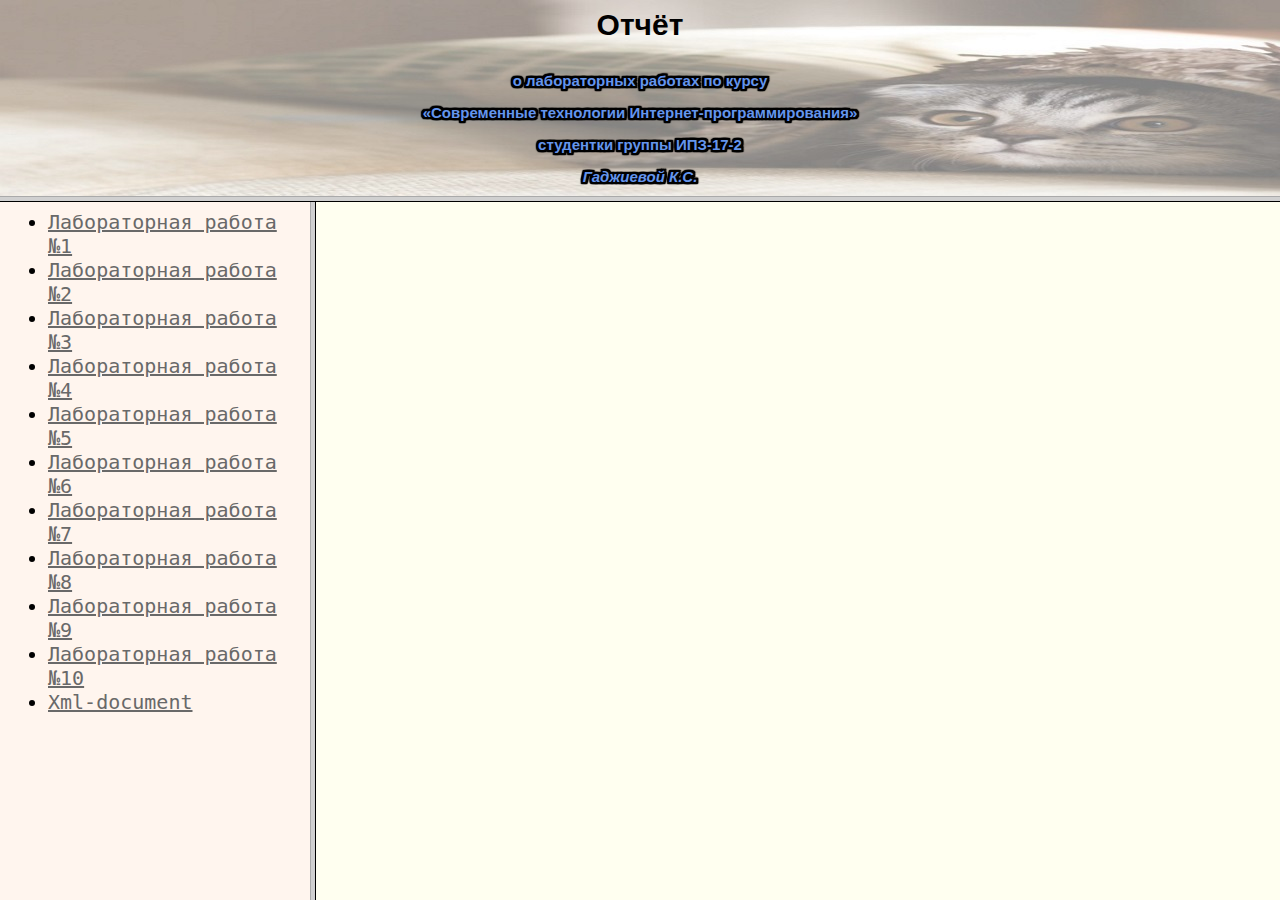
<file: index.html>
<html>
<head><title>Лабораторные работы</title>
    <link rel="stylesheet" type="text/css" href="css.css">
    <meta charset=utf-8>
</head>
    <link rel="stylesheet" type="text/css" href="css.css">

 <frameset rows="22%,78%">
   <frame src="top.html" name="TOP" scrolling="no" noresize>
   <frameset cols="310,*">
     <frame src="menu.html" name="MENU" noresize>
     <frame src="content.html" name="CONTENT" noresize>
   </frameset>
 </frameset>

</html>
</file>
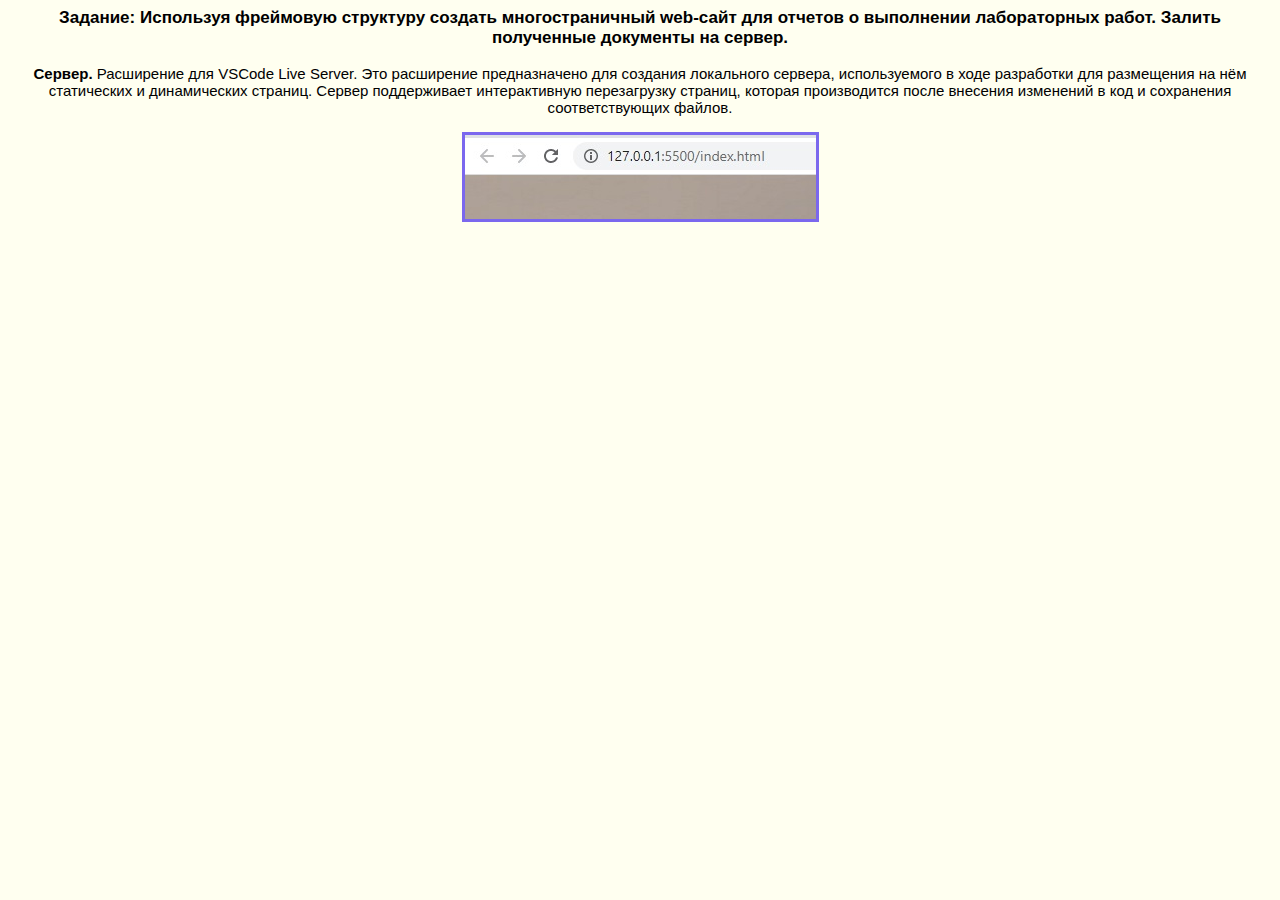
<file: lab_1.html>
<html>
<head>  <link rel="stylesheet" type="text/css" href="css.css">
    <meta charset=utf-8>
   <style>
   p img {
    border: 3px solid #7B68EE; 
   }         
   p:hover img  {
    border: 3px solid #1E90FF; 
   }
  </style>
</head>
<body bgcolor="#FFFFF0">
 <p class=z>Задание: <b>Используя фреймовую структуру создать многостраничный web-сайт
для отчетов о выполнении лабораторных работ. Залить полученные документы
     на сервер.</b></p>
            
    
     <p class=t> <b>Сервер.</b> Расширение для VSCode Live Server. Это расширение предназначено для создания локального сервера, используемого в ходе разработки для размещения на нём статических и динамических страниц. Сервер поддерживает интерактивную перезагрузку страниц, которая производится после внесения изменений в код и сохранения соответствующих файлов.</p>
            
    <p align="center"><img src="image/1.jpg" alt="Локальный сервер"></p>
    
</body>
</html>
</file>
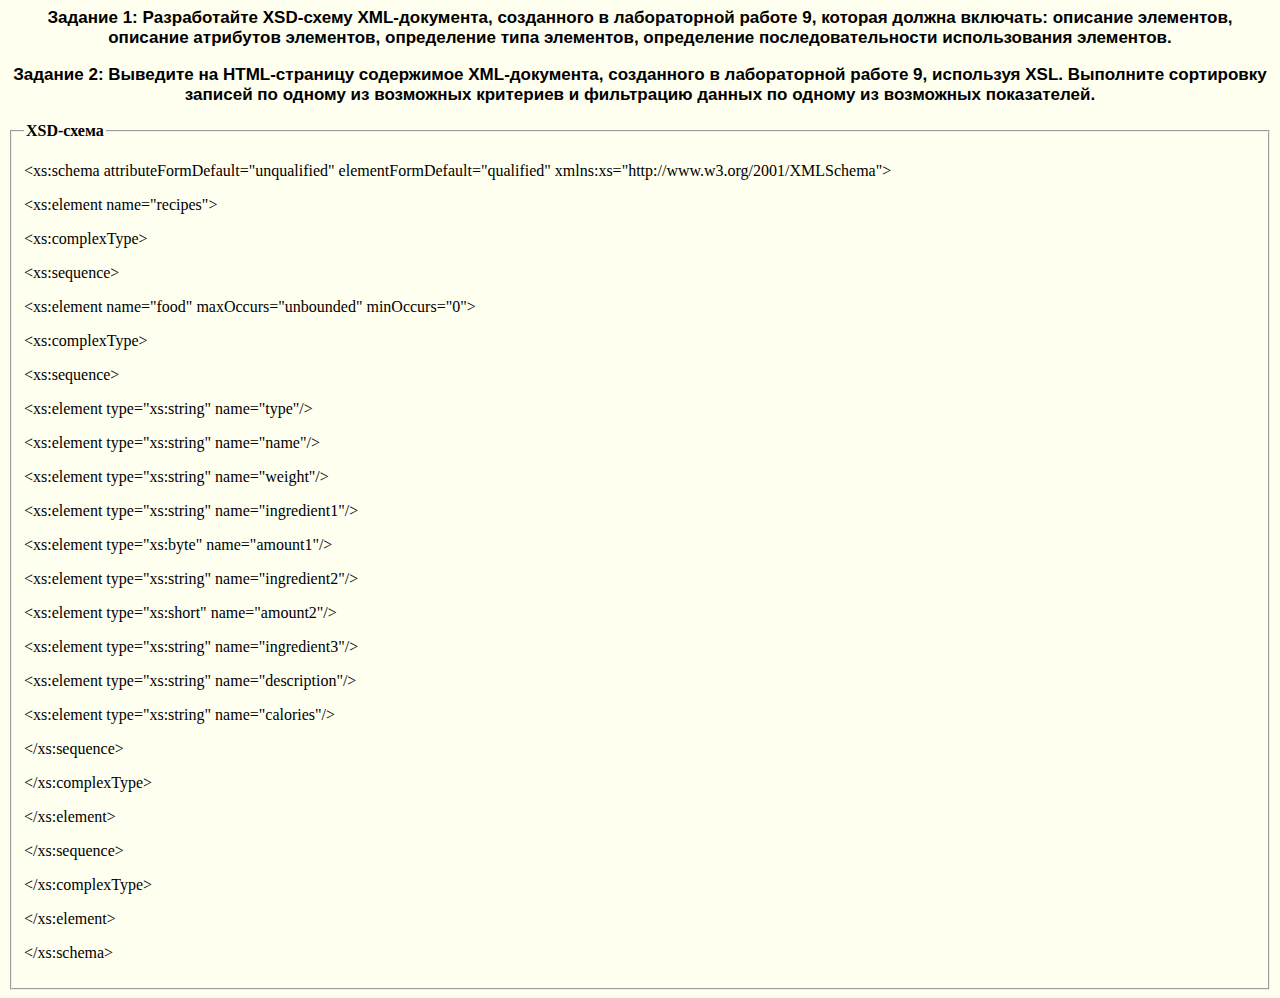
<file: lab_10.html>
<html xsl:version="1.0" xmlns:xsl="http://www.w3.org/1999/XSL/Transform" xmlns="http://www.w3.org/1999/xhtml">
<head>  <link rel="stylesheet" type="text/css" href="css.css">
    <meta charset=utf-8>
   
</head>
<body bgcolor="#FFFFF0">
    <p class=z>Задание 1: <b>Разработайте XSD-схему XML-документа, созданного в лабораторной работе 9, которая должна включать: описание элементов, описание атрибутов элементов, определение типа элементов, определение последовательности использования элементов.</b></p>
    <p class=z>Задание 2: <b>Выведите на HTML-страницу содержимое XML-документа, созданного в лабораторной работе 9, используя XSL. Выполните сортировку записей по одному из возможных критериев и фильтрацию данных по одному из возможных показателей. </b></p>

    <fieldset> <legend><b>XSD-схема</b></legend>
        <p> &ltxs:schema attributeFormDefault="unqualified" elementFormDefault="qualified" xmlns:xs="http://www.w3.org/2001/XMLSchema">
            <p> &ltxs:element name="recipes">
                <p> &ltxs:complexType>
                    <p> &ltxs:sequence>
                        <p> &ltxs:element name="food" maxOccurs="unbounded" minOccurs="0">
                            <p> &ltxs:complexType>
                                <p> &ltxs:sequence>
                                    <p> &ltxs:element type="xs:string" name="type"/>
                                        <p> &ltxs:element type="xs:string" name="name"/>
                                            <p> &ltxs:element type="xs:string" name="weight"/>
                                                <p> &ltxs:element type="xs:string" name="ingredient1"/>
                                                    <p> &ltxs:element type="xs:byte" name="amount1"/>
                                                        <p> &ltxs:element type="xs:string" name="ingredient2"/>
                                                            <p> &ltxs:element type="xs:short" name="amount2"/>
                                                                <p> &ltxs:element type="xs:string" name="ingredient3"/>
                    <p> &ltxs:element type="xs:string" name="description"/>
                        <p> &ltxs:element type="xs:string" name="calories"/>
                            <p> &lt/xs:sequence>
                                <p> &lt/xs:complexType>
                                    <p> &lt/xs:element>
                                        <p> &lt/xs:sequence>
                                            <p> &lt/xs:complexType>
                                                <p> &lt/xs:element>
                                                    <p> &lt/xs:schema>
        </fieldset>    


</body>
</html>
</file>
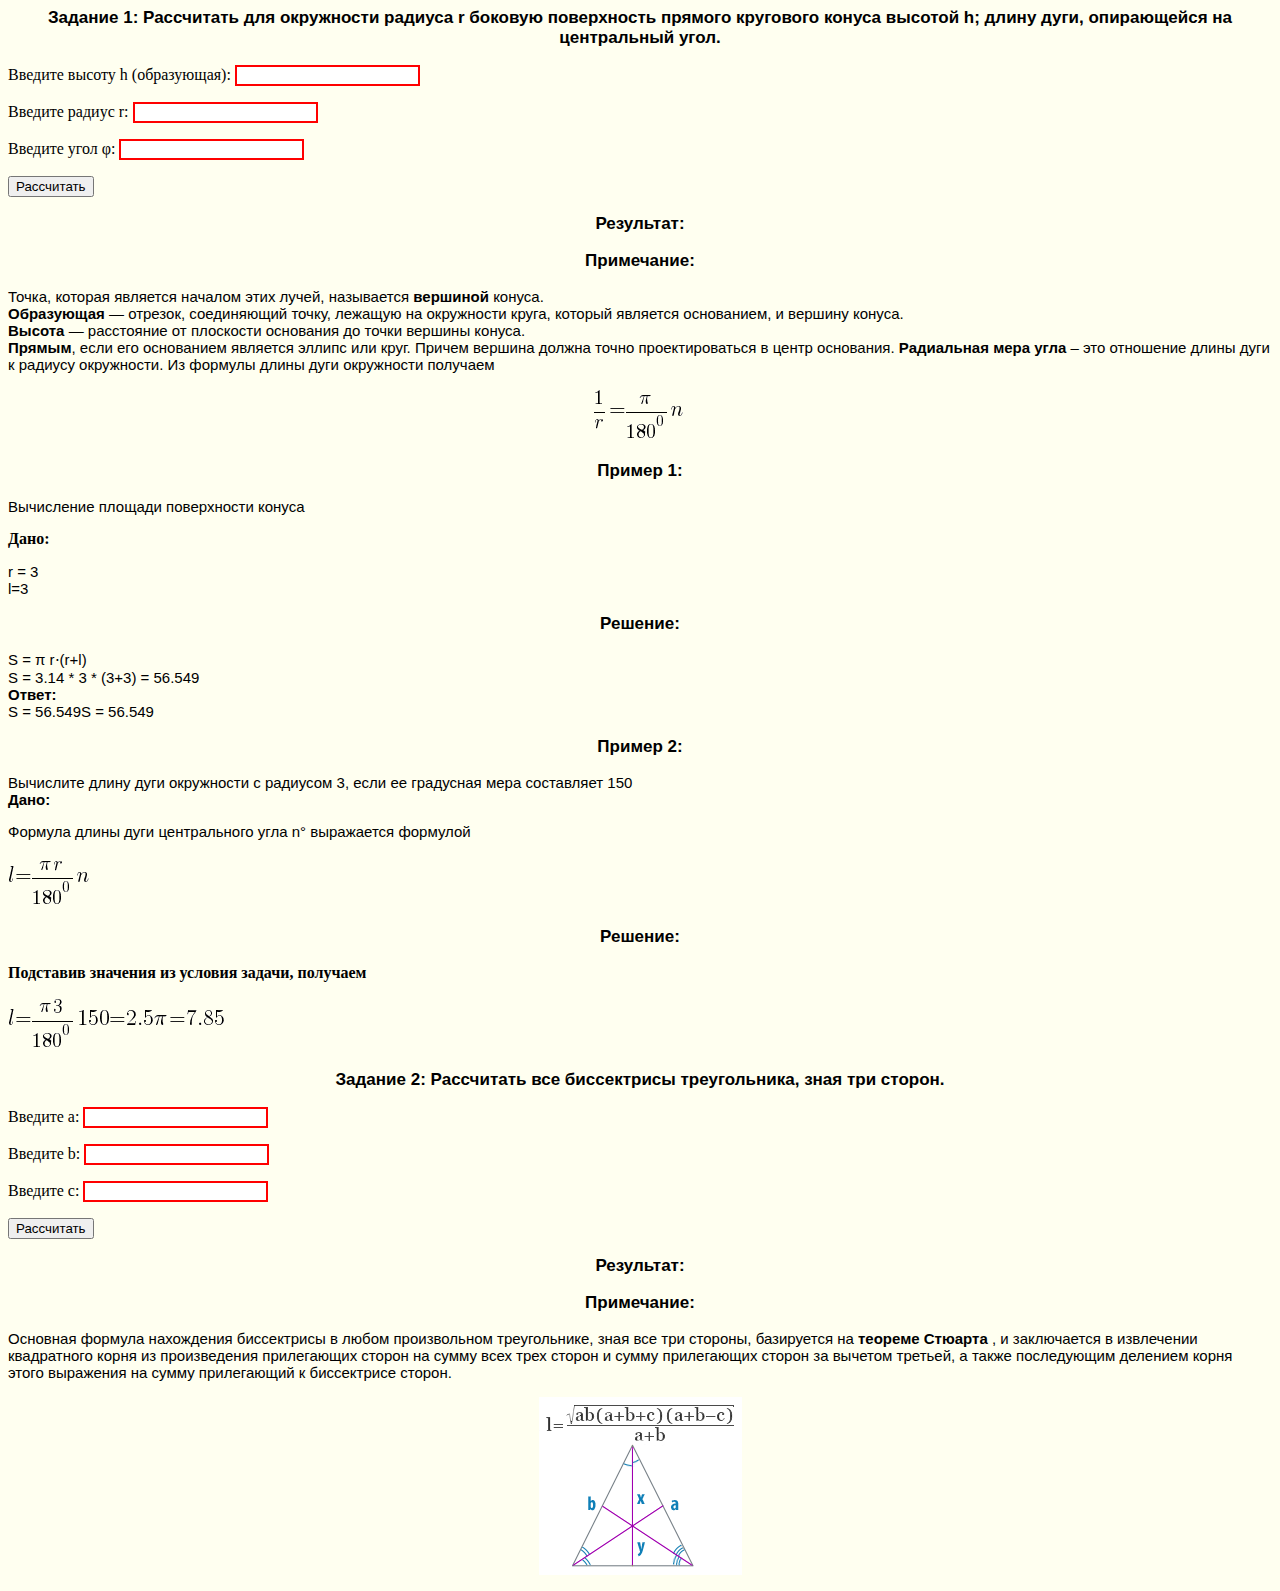
<file: lab_2.html>
<html>
<head> <link rel="stylesheet" type="text/css" href="css.css">
    <meta charset=utf-8>
</head>
<body bgcolor="#FFFFF0"> 
  <p class=z>Задание 1: <b>Рассчитать для окружности радиуса r боковую поверхность прямого кругового конуса высотой h;
длину дуги, опирающейся на центральный угол.</b></p>
    
            Введите высоту h (образующая): <input type="text" id="h" required><p>
            Введите радиус r: <input type="text" id="r" required ><p>
            Введите угол φ: <input type="text" id="f" required><p> 
            <button id="but">Рассчитать</button>   
    
    
     <p class=z>Результат:</p>
    
    <div id="test"> </div>
    <div id="test1"> </div>
    

    <script>
    
        var tt = test;
        var ttt = test1;
        
    function make() {
        
        var h = document.getElementById("h").value;
        var r = document.getElementById("r").value;
        var f = document.getElementById("f").value;
        
        if (h==0|| r==0||f==0) {alert ("Пожалуйста, заполните все поля");}
        
        else {
        
        
        var result1 = (Math.PI)*r*( +r + +h);
            
        var result2 = (((Math.PI * r) / 180 ) * f);
        
        result1 = result1.toFixed(1);
        result2 = result2.toFixed(1);
        
    tt.textContent = "Площаль боковой поверхности S  =  " + result1 + " см^2";
    ttt.textContent = "Длина дуги  =  " + result2 + " см";} };
    document.getElementById("but").addEventListener('click', make);  
        
    </script>
    
 <p class=z>Примечание: </p>
    
    <p class=t1>Точка, которая является началом этих лучей, называется <b>вершиной</b> конуса.
<br>
<b>Образующая</b> — отрезок, соединяющий точку, лежащую на окружности круга, который является основанием, и вершину конуса.
<br>
<b>Высота</b> — расстояние от плоскости основания до точки вершины конуса.
<br>
<b>Прямым</b>, если его основанием является эллипс или круг. Причем вершина должна точно проектироваться в центр основания.
 <b>Радиальная мера угла</b> – это отношение длины дуги к радиусу окружности. Из формулы длины дуги окружности получаем <br>
</p>
 <p align="center"><img src="image/2.png" alt="Формула"></p>
    
    
 <p class=z>Пример 1: </p>   
 <p class=t1>Вычисление площади поверхности конуса</p>
 <b>Дано:</b><br>
<p class=t1>r = 3<br>
    l=3</p>
 <p class=z>Решение:</p>
<p class=t1>S = π r⋅(r+l)<br>
S = 3.14 * 3 * (3+3) = 56.549<br>
    <b>Ответ:</b><br>
S = 56.549S = 56.549  </p> 
    
    <p class=z>Пример 2: </p>   
 <p class=t1>Вычислите длину дуги окружности с радиусом 3, если ее градусная мера составляет 150<br>
 <b>Дано:</b><br></p>
<p class=t1>Формула длины дуги центрального угла n° выражается формулой<br></p> <p align="left"><img src="image/22.png" alt="Формула"></p>
 <p class=z>Решение:</p>
    <p><b>Подставив значения из условия задачи, получаем </b><br></p>  <p align="left"><img src="image/23.png" alt="Формула"></p>    
    
    
    
    <p class=z>Задание 2: <b>Рассчитать все биссектрисы треугольника, зная три сторон.</b></p>
    
    
            Введите  a: <input type="text" id="a" required><p>
            Введите  b: <input type="text" id="b" required ><p>
            Введите  c: <input type="text" id="c" required><p> 
            <button id="but1">Рассчитать</button>   
    
    
     <p class=z>Результат:</p>
    
    <div id="test3"> </div>
    <div id="test4"> </div>
    <div id="test5"> </div>

    <script>
    
        var m = test3;
        var l = test4;
        var k = test5;
        
    function make1() {
        
        var a = document.getElementById("a").value;
        var b = document.getElementById("b").value;
        var c = document.getElementById("c").value;
        
        if (a==0|| b==0||c==0) {alert ("Пожалуйста, заполните все поля");}
        
        else {
        
        
        var result3 = Math.sqrt( a * b * (+a + +b + +c) * (+a + +b - +c)) / (+a + +b);    
               
        var result4 = Math.sqrt( a * c * (+a + +b + +c) * (+a + +c - +b)) / (+a + +c);    
            
        var result5 = Math.sqrt( b * c * (+a + +b + +c) * (+b+ +c - +a)) / (+b + +c);    
            
        
        result3 = result3.toFixed(1);
        result4 = result4.toFixed(1);
        result5 = result5.toFixed(1);
        
    m.textContent = "Первая биссектриса: " + result3 + " см";
    l.textContent = "Вторая биссектриса: " + result4 + " см";
    k.textContent = "Третья биссектриса: " + result5 + " см"  ;} };
    document.getElementById("but1").addEventListener('click', make1);  
        
    </script>
    
    <p class=z>Примечание: </p>
    
    <p class=t1>Основная формула нахождения биссектрисы в любом произвольном треугольнике, зная все три стороны, базируется на <b>теореме Стюарта</b> , и заключается в извлечении квадратного корня из произведения прилегающих сторон на сумму всех трех сторон и сумму прилегающих сторон за вычетом третьей, а также последующим делением корня этого выражения на сумму прилегающий к биссектрисе сторон.
<br>

 <p align="center"><img src="image/24.png" alt="Формула"></p>
    
</body>
</html>
</file>
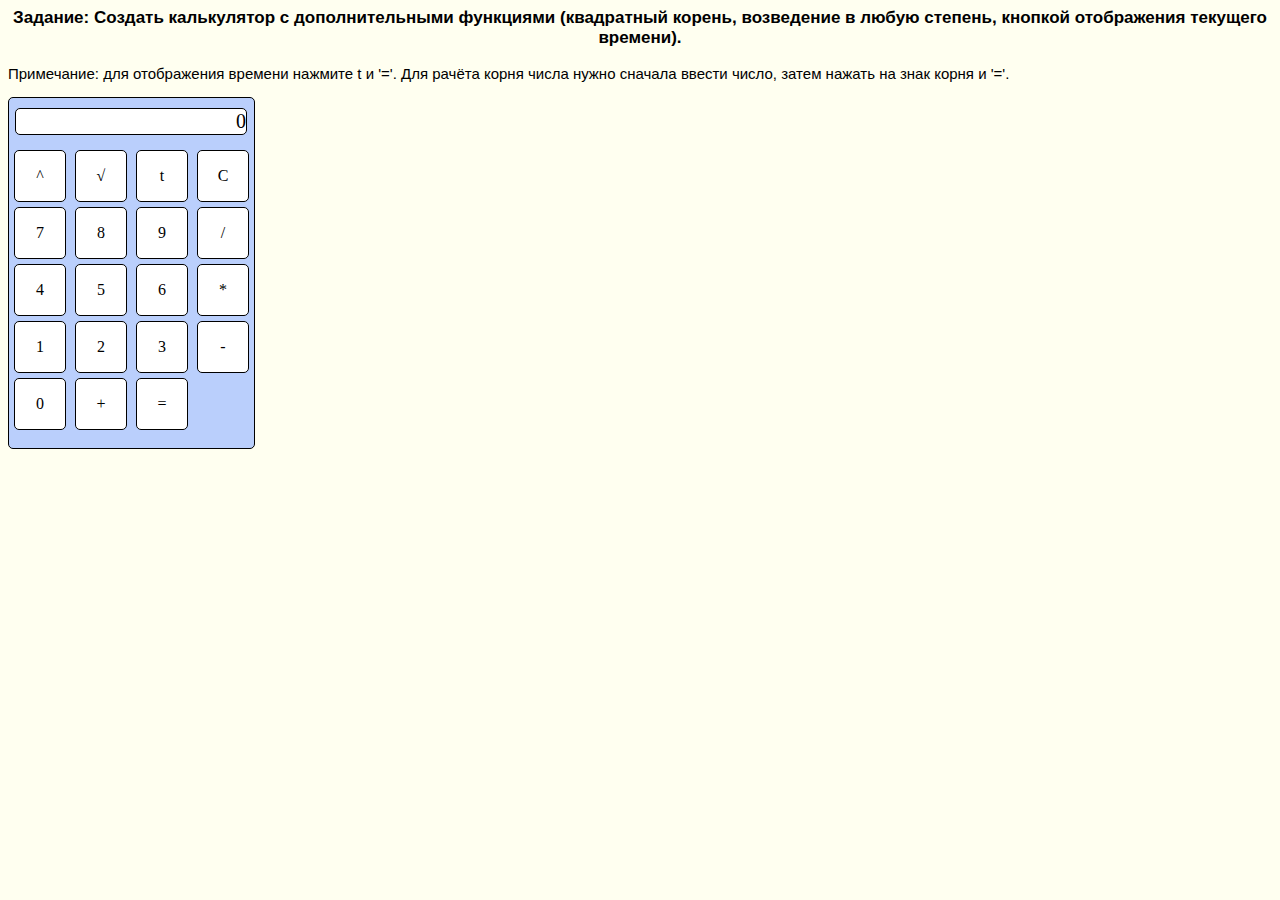
<file: lab_3.html>
<html>
<head> <link rel="stylesheet" type="text/css" href="css.css">
    <meta charset=utf-8>
</head>
<body bgcolor="#FFFFF0"> 
    
    
  <p class=z>Задание: <b>Создать калькулятор с дополнительными функциями (квадратный корень, возведение в любую степень, кнопкой отображения текущего времени).</b></p> 
    <p class=t1>Примечание: для отображения времени нажмите t и '='. Для рачёта корня числа нужно сначала ввести число, затем нажать на знак корня и '='.</p>
    
    
 <div id="calc_body">
    <div id="window_calc">0</div>

    <div onClick="semn('**')" class="buttons_calc">^</div>
    <div onClick="semn('v')" class="buttons_calc">√</div>
    <div onClick="semn('t')" class="buttons_calc">t</div>
       <div onClick="clear1()" class="buttons_calc">C</div>
    <div onClick="clic(7)" class="buttons_calc">7</div>
    <div onClick="clic(8)" class="buttons_calc">8</div>
    <div onClick="clic(9)" class="buttons_calc">9</div>
    <div onClick="semn('/')" class="buttons_calc">/</div>
    <div onClick="clic(4)" class="buttons_calc">4</div>
    <div onClick="clic(5)" class="buttons_calc">5</div>
    <div onClick="clic(6)" class="buttons_calc">6</div>
    <div onClick="semn('*')" class="buttons_calc">*</div>
    <div onClick="clic(1)" class="buttons_calc">1</div>
    <div onClick="clic(2)" class="buttons_calc">2</div>
    <div onClick="clic(3)" class="buttons_calc">3</div>
    <div onClick="semn('-')" class="buttons_calc">-</div>
    <div onClick="clic(0)" class="buttons_calc">0</div>
    <div onClick="semn('+')" class="buttons_calc">+</div>
    <div onClick="ravno()" class="buttons_calc">=</div>
    
</div>
    
 <script>

var b = 0; 
var k = '';
var znak = false; 

    
function clear1() { // функция обнуления значений калькулятора
	document.getElementById("window_calc").innerHTML = 0;
	b = 0; 
	k = '';
	znak = false;
}

function semn(semn) {// функция обработки операции
	k = semn;
	znak = false;
	b = parseInt(window_calc.innerHTML);
}

function ravno() {// функция вывода результата

if(k!=''){		
	switch(k){
		case 't': alert(new Date);
        case '/': b = b / parseInt(window_calc.innerHTML);break;
		case '*': b = b * parseInt(window_calc.innerHTML);break;
		case '-': b = b - parseInt(window_calc.innerHTML);break;
		case '+': b = b + parseInt(window_calc.innerHTML);break;
        case '**': b = b ** parseInt(window_calc.innerHTML);break;
        case 'v': b = Math.sqrt(b);break;
        
	}
	window_calc.innerHTML = b;
	k = ''; 
}
}

function clic(number) {// функция запоминания веденых значений
	
	var window_calc = document.getElementById("window_calc");

if(window_calc.innerHTML.length < 22){

if(window_calc.innerHTML != 0 && znak == true )
	window_calc.innerHTML += number;
else	
	window_calc.innerHTML = number;

znak = true; 
}
 
}

</script>   
    
</body>
</html>
</file>
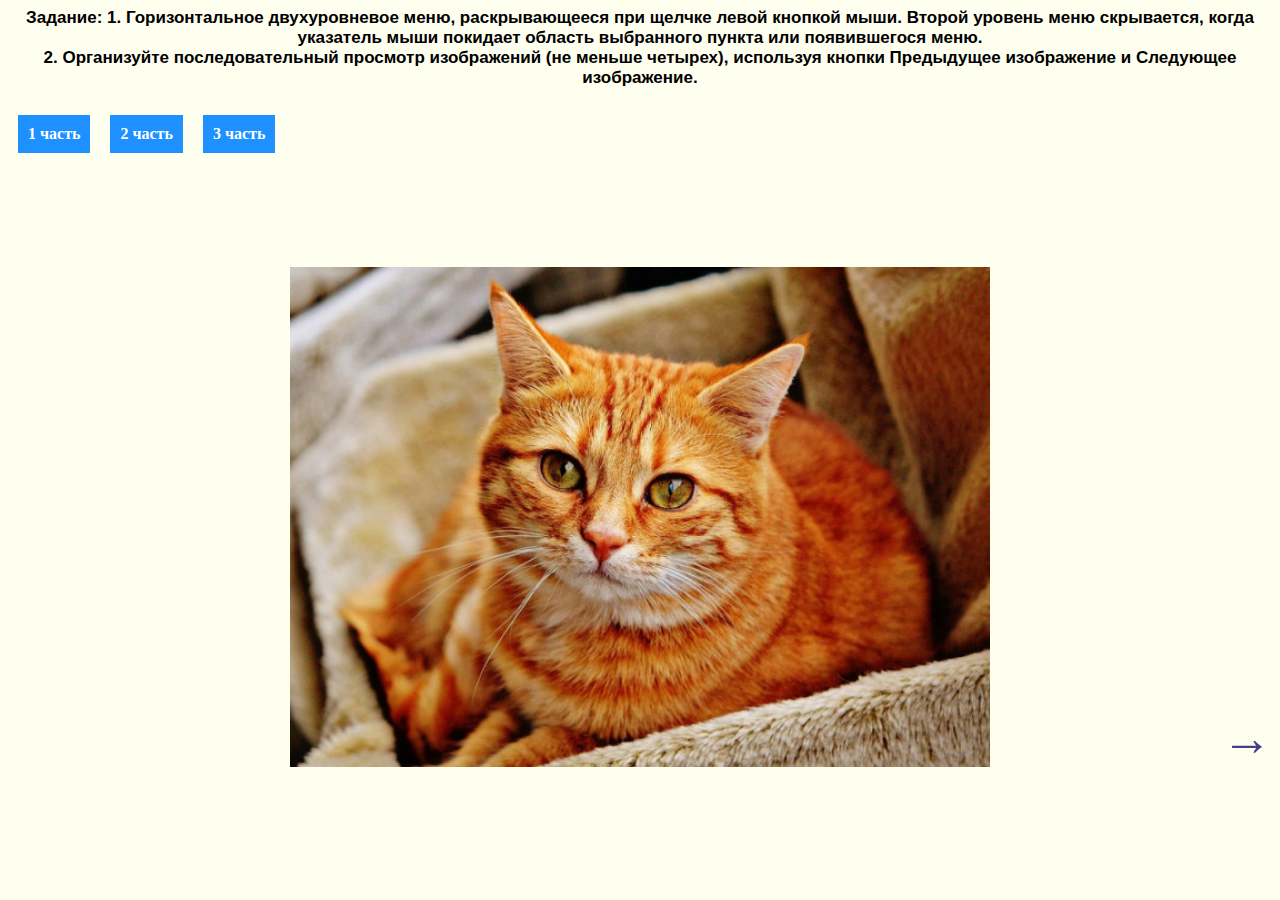
<file: lab_4.html>
<html>
<head> <link rel="stylesheet" type="text/css" href="css.css">
    <meta charset=utf-8>
  
</head>
<body bgcolor="#FFFFF0">
  <p class=z>Задание: <b>1. Горизонтальное двухуровневое меню, раскрывающееся при щелчке левой кнопкой мыши. Второй уровень меню скрывается, когда указатель мыши покидает область выбранного пункта или появившегося меню. <br>2. Организуйте последовательный просмотр изображений (не меньше четырех), используя кнопки Предыдущее изображение и Следующее изображение.</b></p>

    
    <div class="tabs">
  <div class="content"> <br>
    <li class="elements"><a href="lab_1.html" class=t><b>Лабораторная работа №1</b></a></li>
    <li class="elements"><a href="lab_2.html" class=t><b>Лабораторная работа №2</b></a></li>
    <li class="elements"><a href="lab_3.html" class=t><b>Лабораторная работа №3</b></a></li> 
    <br>
  </div>
        <div class="elements1">1 часть</div>
        
</div>
<div class="tabs" >
 <div class="content" > <br>
    <li class="elements"><a href="lab_4.html" class=t><b>Лабораторная работа №4</b></a></li>
    <li class="elements"><a href="lab_5.html" class=t><b>Лабораторная работа №5</b></a></li>
    <li class="elements"><a href="lab_6.html" class=t><b>Лабораторная работа №6</b></a></li>
  </div>
  <div class="elements1"> 2 часть </div>
    
 
</div>

<div class="tabs">
 <div class="content"> <br>
    <li class="elements"><a href="lab_7.html" class=t><b>Лабораторная работа №7</b></a></li>
    <li class="elements"><a href="lab_8.html" class=t><b>Лабораторная работа №8</b></a></li>
    <li class="elements"><a href="lab_9.html" class=t><b>Лабораторная работа №9</b></a></li>
     <li class="elements"><a href="lab_10.html" class=t><b>Лабораторная работа №10</b></a></li>
  </div>
  <div class="elements1"> 3 часть </div>
 
</div>
    
  <br><br><br><br><br><br><br><br><br>
			
<div class="wrapper">
    <div class="wrap-slider">
        <div class="slider">
            <div class="slider-content">
                <img class="slide" src="image/k1.jpg" alt=""/>
                <img class="slide" src="image/k2.jpg" alt=""/>
                <img class="slide" src="image/k3.jpg" alt=""/>
                <img class="slide" src="image/k4.jpg" alt=""/>
            </div>
        </div>
        <div class="slider-nav">
            <div id="slide-left" class="slider-arrow slider-left">&#8592;</div>
            <div id="slide-right" class="slider-arrow slider-right">&#8594;</div>
        </div>
    </div>
</div>
    
    
    <script>var slide_left = document.getElementById('slide-left'),
    slide_right = document.getElementById('slide-right'),
    total_img = document.getElementsByTagName('img'),
    idx = 0;

slide_right.addEventListener('click', moveLeft);
function moveLeft(){
    slide_left.style.display = 'block';
    total_img[idx].style.display = 'none';
    total_img[++idx].style.display = 'block';
    if (idx === total_img.length - 1) {
      slide_right.style.display = 'none';
    }
}

slide_left.addEventListener('click', moveRight);
function moveRight(){
    slide_right.style.display = 'block';
    total_img[idx].style.display = 'none';
    total_img[--idx].style.display = 'block';
    if (idx === 0) {
      slide_left.style.display = 'none';
    }
} </script>
    
    
</body>
</html>
</file>
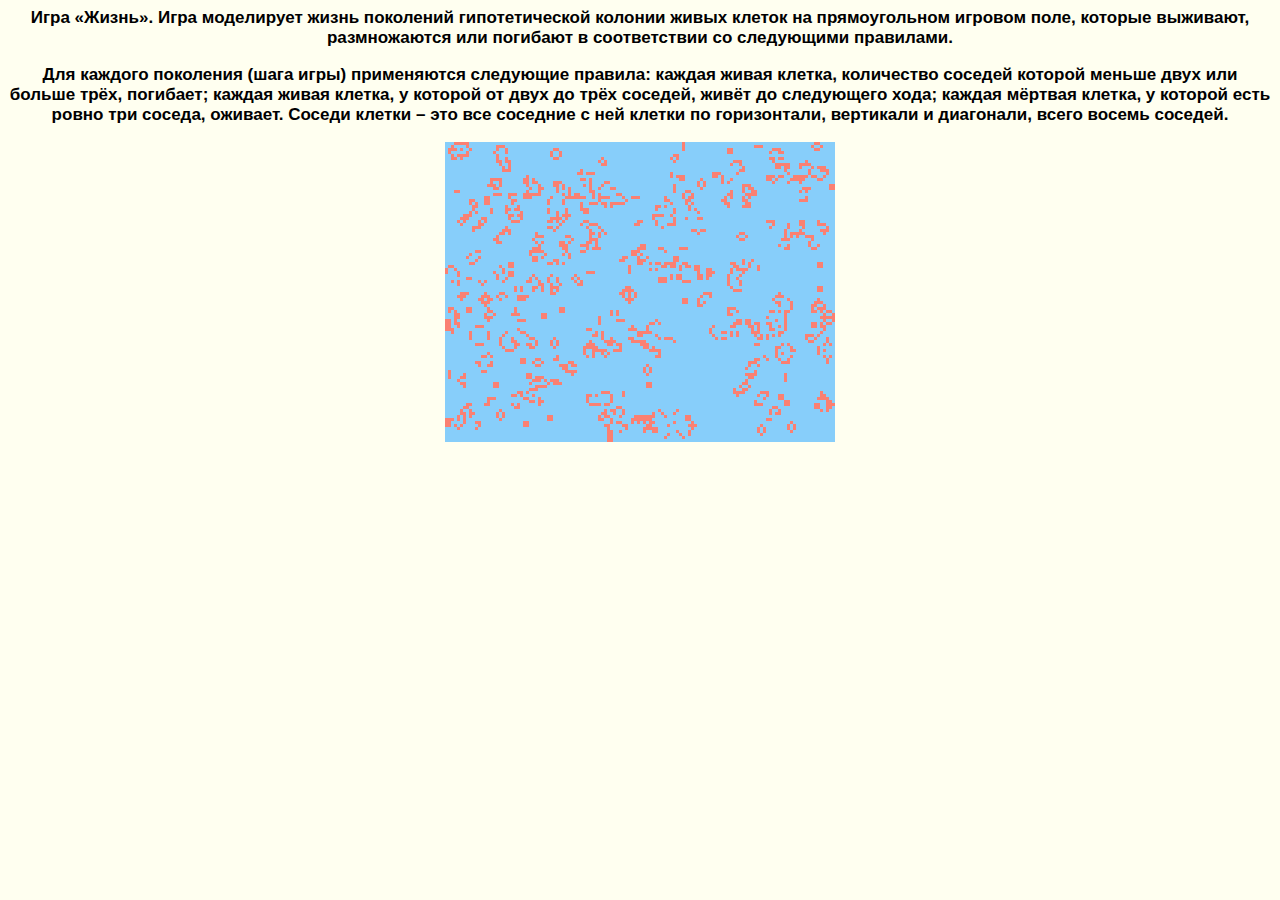
<file: lab_5.html>
<html lang="en"> 
<head> <link rel="stylesheet" type="text/css" href="css.css">
    <meta charset="utf-8">
    <meta name="viewport" content="width=device-width, initial-scale=1.0">
    <meta http-equiv="X-UA-Compatible" content="ie=edge">
    <title>Life game</title>
</head>
    
<body bgcolor="#FFFFF0">
     <p class=z>Игра «Жизнь». <b>Игра моделирует жизнь поколений гипотетической колонии живых клеток на прямоугольном игровом поле, которые выживают, размножаются или погибают в соответствии со следующими правилами. 
    <p class=z> <b> Для каждого поколения (шага игры) применяются следующие правила: каждая живая клетка, количество соседей которой меньше двух или больше трёх, погибает; каждая живая клетка, у которой от двух до трёх соседей, живёт до следующего хода; каждая мёртвая клетка, у которой есть ровно три соседа, оживает. Соседи клетки – это все соседние с ней клетки по горизонтали, вертикали и диагонали, всего восемь соседей.
    
   <center> <canvas></canvas> </center>
    <script src="LifeGame.js"></script>
    <script src="script.js"></script>
    
    
</body>
</html>
</file>
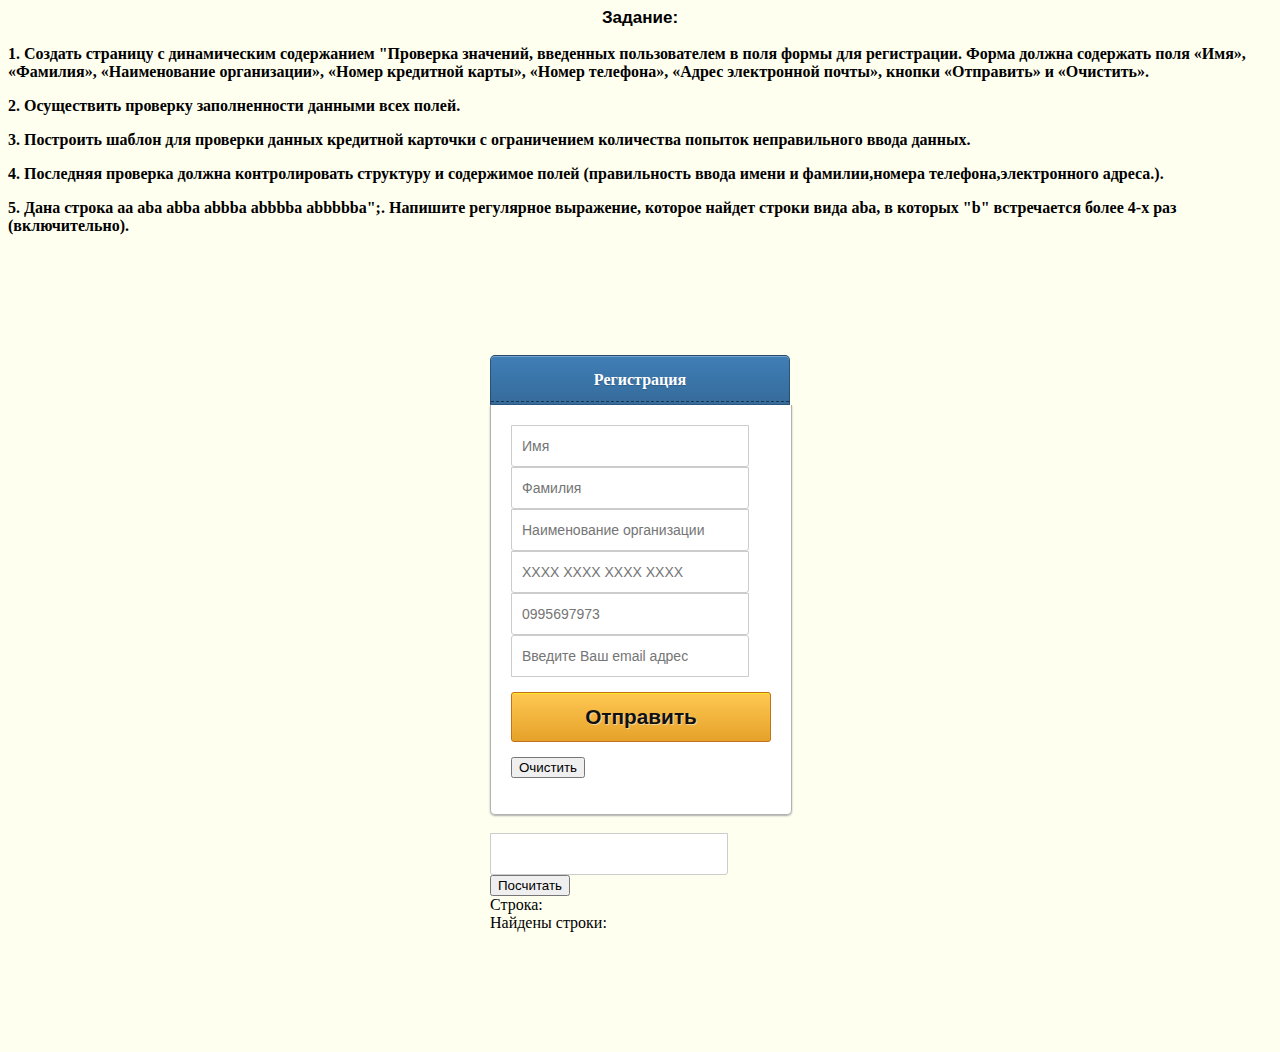
<file: lab_6.html>
<html>
<head>  <link rel="stylesheet" type="text/css" href="css.css">
    <meta charset=utf-8>
   
</head>
<body bgcolor="#FFFFF0">
<p class=z>Задание: </p> <b>1. Создать страницу с динамическим содержанием  "Проверка значений, введенных пользователем в поля формы для регистрации. Форма должна содержать поля «Имя», «Фамилия», «Наименование
организации», «Номер кредитной карты», «Номер телефона», «Адрес электронной почты», кнопки «Отправить» и «Очистить».
<p>2. Осуществить проверку заполненности данными всех полей.
<p>3. Построить шаблон для проверки данных кредитной карточки с ограничением количества попыток неправильного ввода данных.
<p>4. Последняя проверка должна контролировать структуру и содержимое полей (правильность ввода имени и фамилии,номера телефона,электронного адреса.).
<p>5. Дана строка aa aba abba abbba abbbba abbbbba";. Напишите регулярное выражение, которое найдет строки вида aba, в которых "b" встречается более 4-х раз (включительно).  </b>
    
 <div id="login">
  <div class="flip">
    <div class="form-signup">
      <h1>Регистрация</h1>
      <fieldset>
      <p class="login-msg"></p>
        <form  name="myform">
          
            <input type="text" input id="fname" name="fname" pattern="^[А-ЯЁ][а-яё]{1,15}$" placeholder="Имя" required />
            <input type="text" input id="sname" name="sname" pattern="^[А-ЯЁ][а-яё]{1,15}$" placeholder="Фамилия" required />
            <input type="text" input id="oname" name="oname" placeholder="Наименование организации" required />
            <input type="text" input id="cardcode" name="cardcode"  pattern="[0-9]{4}\s[0-9]{4}\s[0-9]{4}\s[0-9]{4}" placeholder="XXXX XXXX XXXX XXXX" required />
            <input type="text" input id="phone" name="phone"  pattern="^\[0]\d{10}" placeholder="0995697973" required />
            <input type="email" input id="email" name="email" pattern="/^[\w-\.]+@[\w-]+\.[a-z]{2,4}$/i" placeholder="Введите Ваш email адрес" required />
            
           
          <input name = "button" type="submit" value="Отправить" />
            
          <button onClick="clear()">Очистить</button>
        </form> 

      </fieldset>
    </div>
<br>
    <input type="text" id="letters">
    <button id="lettersCountButton" onclick="lettersCount()"> Посчитать </button>

    <div id="message">Строка: </div>
    <div id="found">Найдены строки: </div>

  <script >

var cc = myform.cardcode;

for (var i in ['input', 'change', 'blur', 'keyup']) {
    cc.addEventListener('input', formatCardCode, false);
}
function formatCardCode() {
    var cardCode = this.value.replace(/[^\d]/g, '').substring(0,16);
    cardCode = cardCode != '' ? cardCode.match(/.{1,4}/g).join(' ') : '';
    this.value = cardCode;
}
      
function clear(){
  var fn = myform.fname;
    var sn = myform.sname;
    var on = myform.oname;
    var cc = myform.cardcode;
    var ph = myform.phone;
    var em = myform.email;

    fn.value = '';
    sn.value = '';
    on.value = '';
    cc.value = '';
    ph.value = '';
    em.value = '';
}

var fnd = found;
    var ltr = message;

    function lettersCount(){
    var lettrs = document.getElementById('letters').value;
    ltr.textContent = "Введите строку: " + lettrs;
    lettrs.toString();
    var stringLetters = lettrs;
    stringLetters = stringLetters.match(/ab{4,}a/g);
    fnd.textContent = "Результат: " + stringLetters;
    };
</script>
   
    
</body>
</html>
</file>
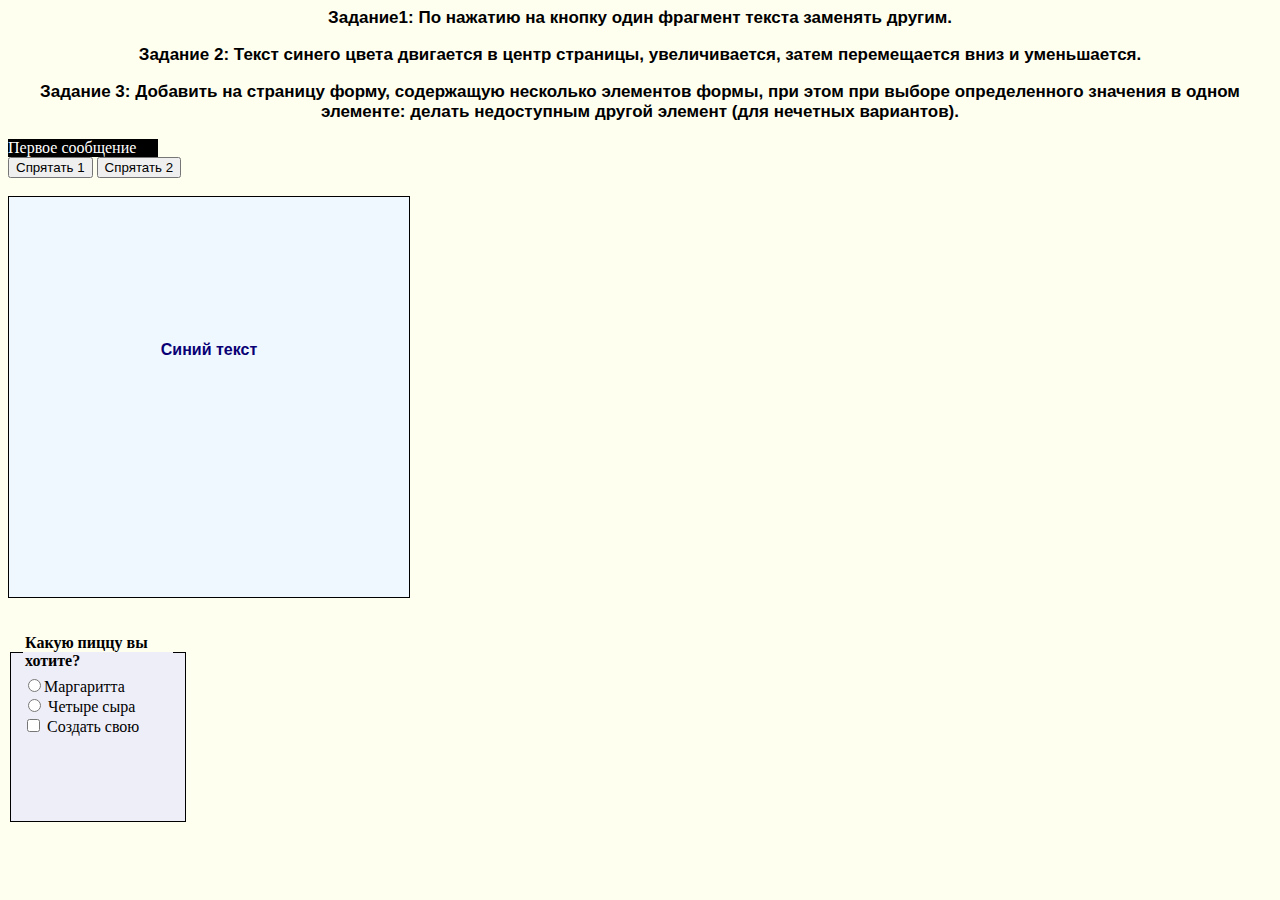
<file: lab_7.html>
<html>
<head>  <link rel="stylesheet" type="text/css" href="css.css">
    <meta charset=utf-8>

</head>

<body bgcolor="#FFFFF0">
    <p class=z>Задание1: <b>По нажатию на кнопку один фрагмент текста заменять другим.</b></p>

            
            <p class=z>Задание 2: <b>Текст синего цвета двигается в центр страницы, увеличивается, затем перемещается вниз и уменьшается.</b></p>


                <p class=z>Задание 3: <b>Добавить на страницу форму, содержащую несколько элементов формы, при этом при выборе определенного значения в одном элементе:
                 делать недоступным другой элемент (для нечетных вариантов).</b></p>


   
    <div class="first_div" id="first_div">Первое сообщение</div>
    <div class='second_div' id ="first_div" $.hide();>Второе сообщение</div>
    <button class="btn1">Спрятать 1</button>
    <button class="btn2">Спрятать 2</button>
   <br><br>

   <div class="father">
    <div class="linear">Синий текст</div>
</div>

<br><br>




<fieldset class="father1"> <legend><b>Какую пиццу вы хотите?</b></legend>
    <label><input type="radio" class="pizza">Маргаритта</label><br>
    <label><input type="radio" class="pizza"> Четыре сыра</label><br>
    <label ><input type="checkbox" name="svoya" value="svoya" id="my"> Создать свою</label>
    </fieldset>
    


    <script src="https://ajax.googleapis.com/ajax/libs/jquery/3.2.1/jquery.min.js"> 
    </script>
<script>

$(function () {
$('#my').click(function(){
if($('#my').prop('checked')) {
    $('.pizza').prop('checked', false);};
});


$('.pizza').click(function() {
    if($('.input:checkbox:checked')){
        $('#my').prop('checked', false);
    };
});  });

    $(function () {
                         $(".second_div").hide();
                              $(".btn1").click(function () {
                                 $(".first_div").hide();
                                 $(".second_div").show()
                             });
                          $(".btn2").click(function () {
                                 $(".second_div").hide();
                               $(".first_div").show()
                        });
                       }); 
    




$(document).ready(function(){
    $(function start(){
      $('.linear').animate({
        marginTop: '190px' 
      }, 1000)
      .animate({fontSize: "+=5"}, "slow")
        .animate({
        'marginTop': '0' 
      }, 1000, start);

      $('.linear').animate({
        marginTop: '370px' 
      }, 1000)
      .animate({fontSize: "-=5"}, "slow")
        .animate({
        'marginTop': '190' 
      }, 1000, start)


    }); 
      
    });


    </script> 


</body>
</html>
</file>
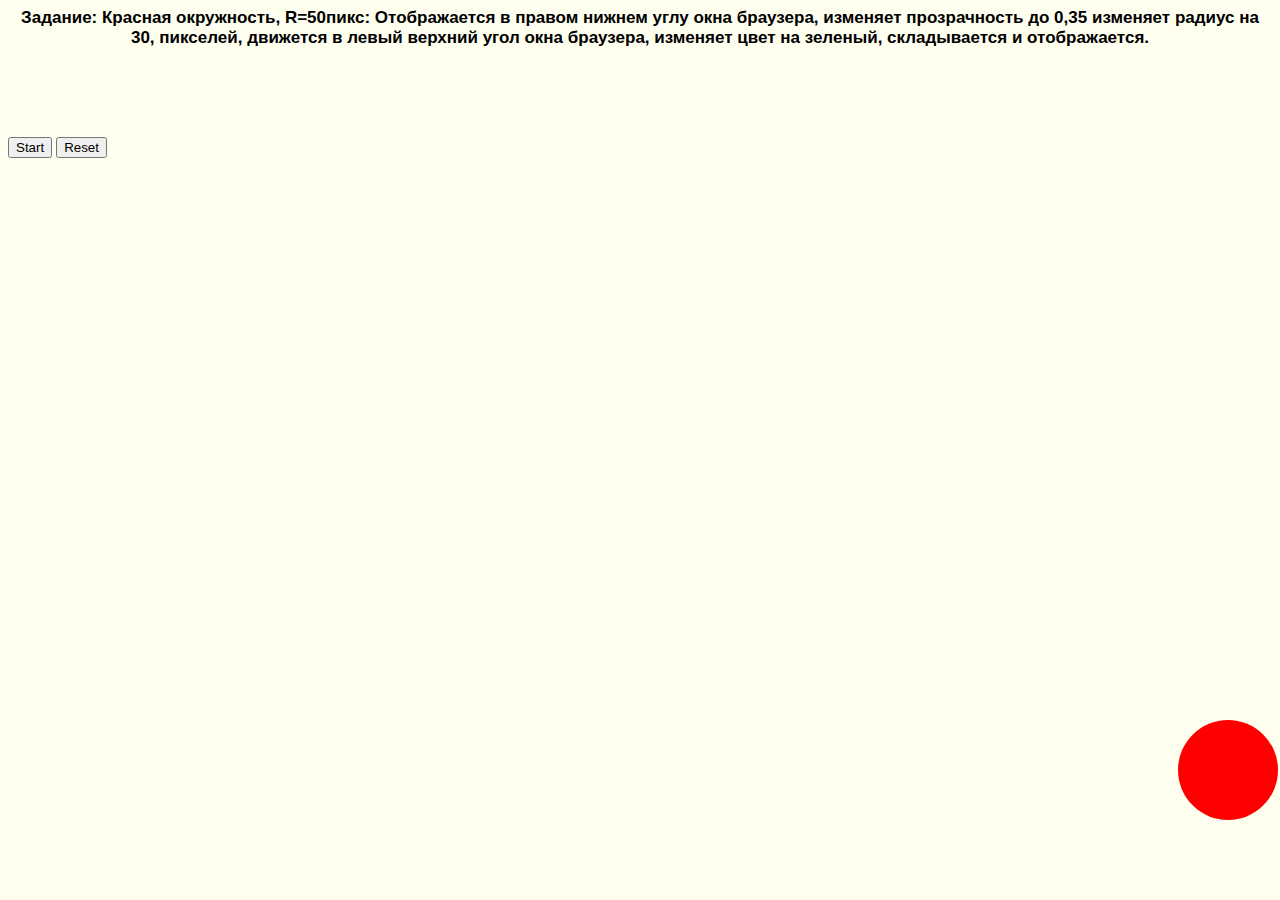
<file: lab_8.html>
<html>
<head>  <link rel="stylesheet" type="text/css" href="css.css">
    <meta charset=utf-8>
   
</head>
<body bgcolor="#FFFFF0">

    <p class=z>Задание: <b>Красная окружность, R=50пикс: Отображается в правом нижнем углу окна браузера, изменяет прозрачность до 0,35 изменяет радиус на 30, 
        пикселей, движется в левый верхний угол окна браузера, изменяет цвет на зеленый, складывается и отображается.</b></p>
        <br><br><br><br>
    <button id="start">Start</button>
    <button id="reset">Reset</button>
    
    
    <div id="square" class="box"></div>
    
    
    
      <script src="https://ajax.googleapis.com/ajax/libs/jquery/3.5.1/jquery.min.js"></script>
      <script src="ColorsJQ.js"></script>
    
      <script>
    
    $('#start').click(function(){
  $('#square').animate({opacity: '0.35'}).animate({height: '60px', width: '60px'})
  .animate({left: '5%', top: '5%'}).animate({backgroundColor: 'green'}).slideToggle("slow")
  .slideToggle("slow").animate({opacity: '1'});
  });
  
  $('#reset').click(function(){
  $('#square').css({backgroundColor: 'red', top: '80%', left: '92%', height: '100px', width: '100px', opacity: '1'});
  });
  
    </script>
  
    <style>
  
      .box{
        background-color: red;
        position: absolute;
        top: 80%;
        left: 92%;
        height: 100px;
        width: 100px;
        border-radius: 50%;
  
      }
  

    </style>
</body>
</html>
</file>
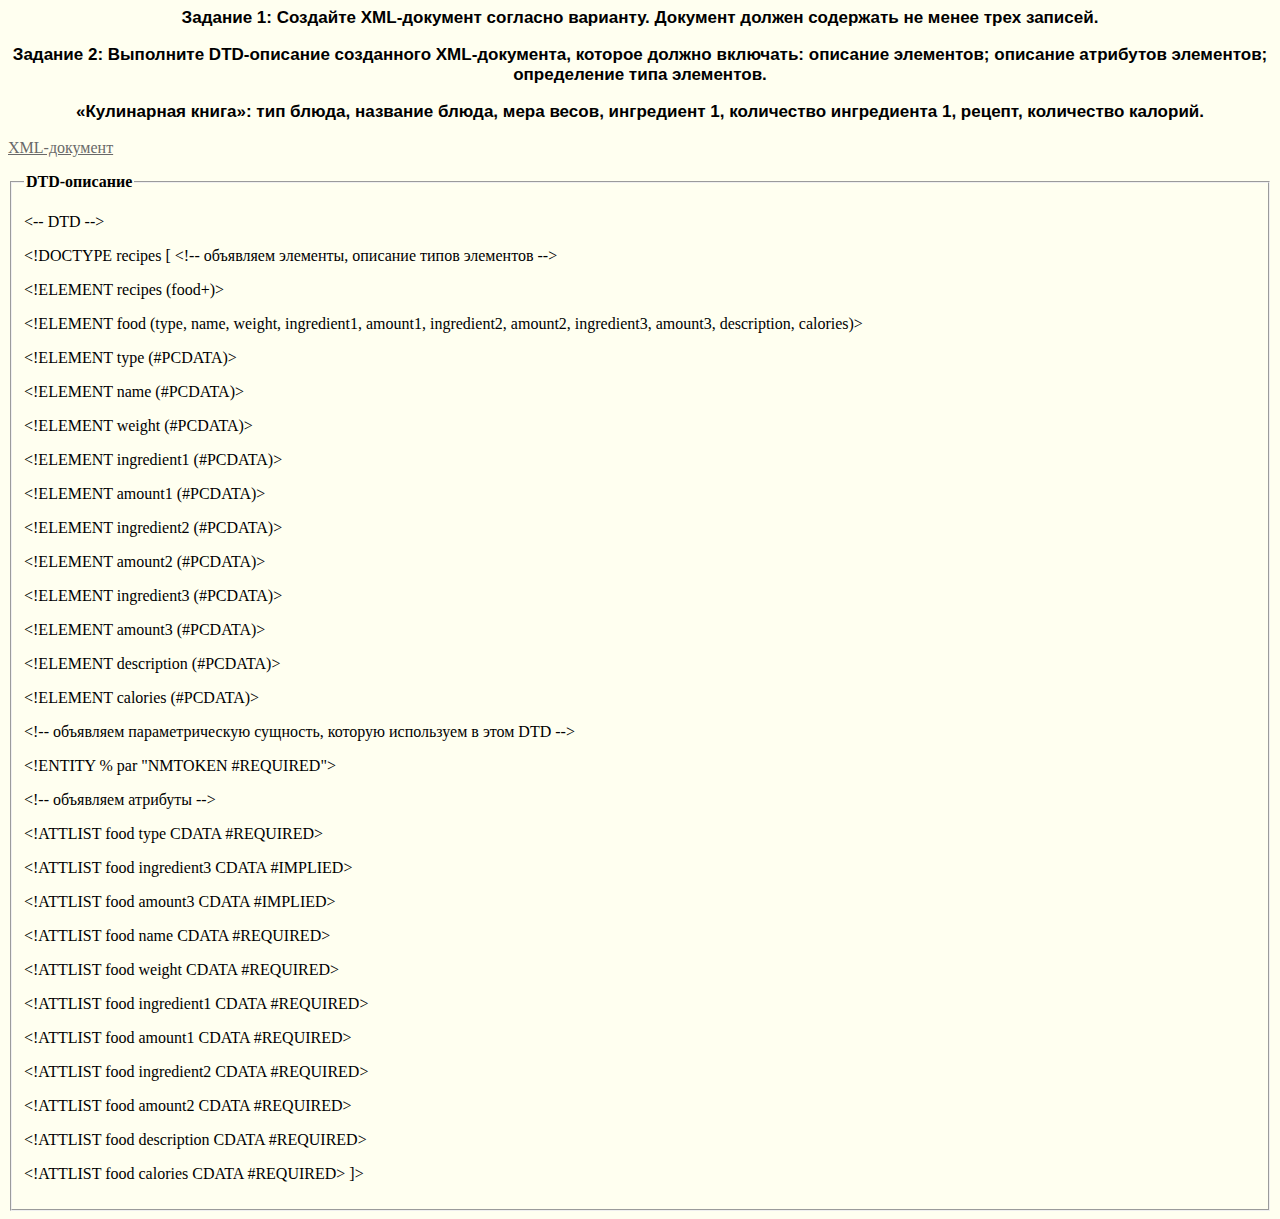
<file: lab_9.html>
<html>
<head>  <link rel="stylesheet" type="text/css" href="css.css">
    <meta charset=utf-8>
   
</head>
<body bgcolor="#FFFFF0">
    <p class=z>Задание 1: <b>Создайте XML-документ согласно варианту. Документ должен содержать не менее трех записей.</b></p>
    <p class=z>Задание 2: <b>Выполните DTD-описание созданного XML-документа, которое должно включать: описание элементов; описание атрибутов элементов; определение типа элементов. </b></p>
    <p class=z> <b>«Кулинарная книга»: тип блюда, название блюда, мера весов, ингредиент 1, количество ингредиента 1, рецепт, количество калорий.</b></p>

    <p><a href="xml.xml" download>XML-документ</a></p>

    <fieldset> <legend><b>DTD-описание</b></legend>
        <p> 
            &lt-- DTD --&gt
            <p>  &lt!DOCTYPE  recipes
  [
  &lt!-- объявляем элементы, описание типов элементов -->
    <p>  &lt!ELEMENT recipes (food+)> 
        <p>  &lt!ELEMENT food (type, name, weight, ingredient1, amount1, ingredient2, amount2, ingredient3, amount3, description, calories)> 
            <p> &lt!ELEMENT type (#PCDATA)>
                <p>   &lt!ELEMENT name (#PCDATA)>
                    <p> &lt!ELEMENT weight (#PCDATA)>
                        <p>&lt!ELEMENT ingredient1 (#PCDATA)>
                            <p>  &lt!ELEMENT amount1 (#PCDATA)>
                                <p> &lt!ELEMENT ingredient2 (#PCDATA)>
                                    <p> &lt!ELEMENT amount2 (#PCDATA)>
                                        <p>&lt!ELEMENT ingredient3 (#PCDATA)>
                                            <p>&lt!ELEMENT amount3 (#PCDATA)>
                                                <p> &lt!ELEMENT description (#PCDATA)>
                                                    <p>&lt!ELEMENT calories (#PCDATA)>

                                                        <p> &lt!-- объявляем параметрическую сущность, которую используем в этом DTD -->
                                                            <p> &lt!ENTITY % par "NMTOKEN #REQUIRED">
                                                                <p>&lt!-- объявляем атрибуты -->
                                                                    <p>&lt!ATTLIST food  type  CDATA  #REQUIRED>
                                                                        <p>&lt!ATTLIST food  ingredient3  CDATA  #IMPLIED>
                                                                            <p> &lt!ATTLIST food  amount3  CDATA  #IMPLIED>
                                                                                <p> &lt!ATTLIST food  name  CDATA  #REQUIRED>
                                                                                    <p>&lt!ATTLIST food  weight  CDATA  #REQUIRED>
                                                                                        <p>&lt!ATTLIST food  ingredient1  CDATA  #REQUIRED>
                                                                                            <p>&lt!ATTLIST food  amount1  CDATA  #REQUIRED>
                                                                                                <p> &lt!ATTLIST food  ingredient2  CDATA  #REQUIRED>
                                                                                                    <p> &lt!ATTLIST food  amount2  CDATA  #REQUIRED>
                                                                                                        <p>&lt!ATTLIST food  description  CDATA  #REQUIRED>
                                                                                                            <p> &lt!ATTLIST food  calories  CDATA  #REQUIRED>
  ]&gt
        </p>
        </fieldset>    


</body>
</html>
</file>
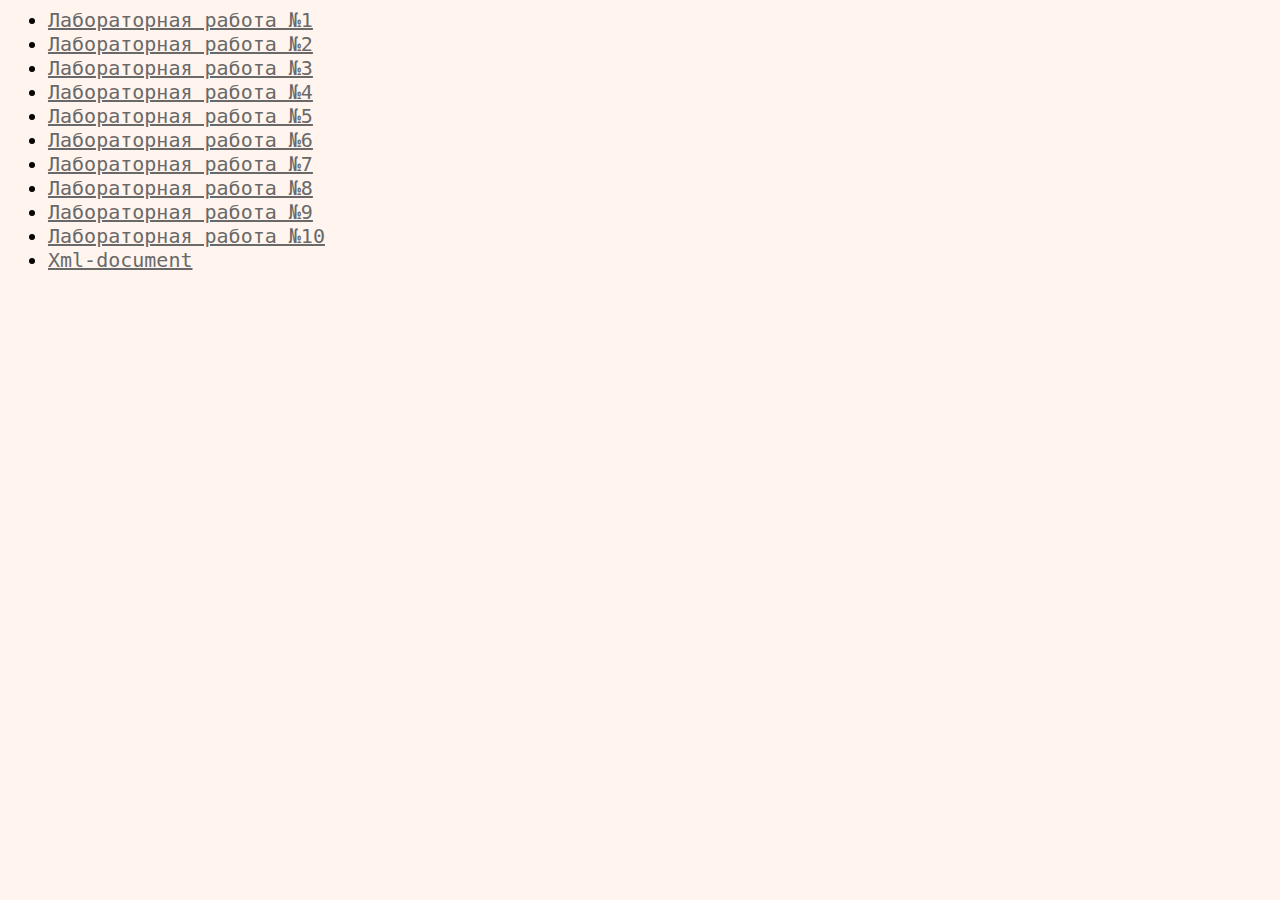
<file: menu.html>
<html>
<head><title>Лабораторные работы</title>
     <link rel="stylesheet" type="text/css" href="css.css">
    <meta charset=utf-8>
</head>
<body bgcolor="#FFF5EE" link="black" vlink="black" alink="black">
<ul class=l>
    <li><a href="lab_1.html" target="CONTENT">Лабораторная работа №1</a></li>
    <li><a href="lab_2.html" target="CONTENT">Лабораторная работа №2</a></li>
    <li><a href="lab_3.html" target="CONTENT">Лабораторная работа №3</a></li>
    <li><a href="lab_4.html" target="CONTENT">Лабораторная работа №4</a></li>
    <li><a href="lab_5.html" target="CONTENT">Лабораторная работа №5</a></li>
    <li><a href="lab_6.html" target="CONTENT">Лабораторная работа №6</a></li>
    <li><a href="lab_7.html" target="CONTENT">Лабораторная работа №7</a></li>
    <li><a href="lab_8.html" target="CONTENT">Лабораторная работа №8</a></li>
    <li><a href="lab_9.html" target="CONTENT">Лабораторная работа №9</a></li>
    <li><a href="lab_10.html" target="CONTENT">Лабораторная работа №10</a></li>
    <li><a href="recept.xml" target="CONTENT">Xml-document</a></li>
</ul>
</body>
</html>
</file>
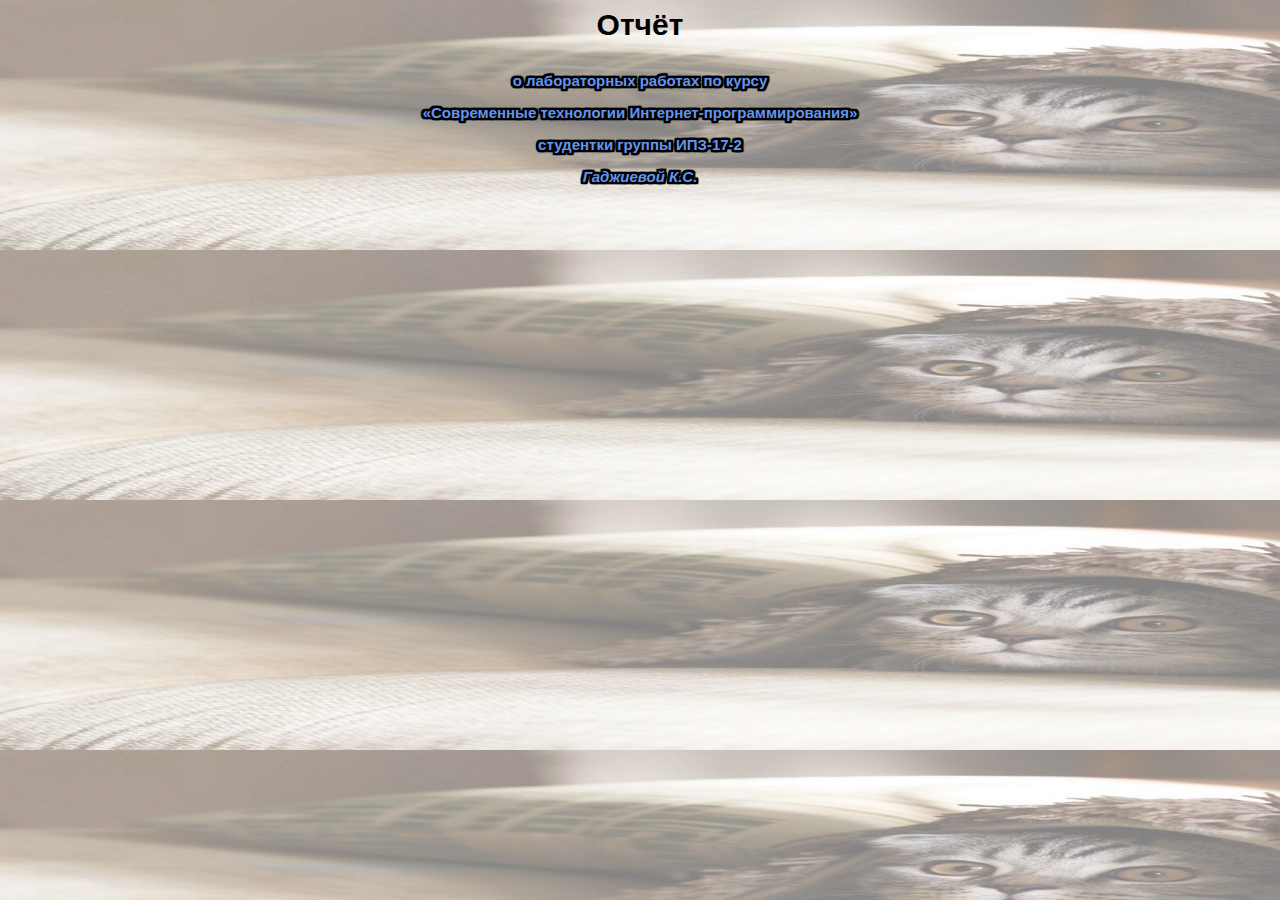
<file: top.html>
<html>
<head><title>Лабораторные работы</title>
      <link rel="stylesheet" type="text/css" href="css.css">
    <meta charset=utf-8>
    <style>
   body {
    background-image: url(image/bg.jpg); 
   }
  </style>
</head>
<body>
 
    <p class=a><b>Отчёт</b></p>
    <p class=b ><b>о лабораторных работах по курсу</b></p>
    <p class=b><b>«Современные технологии Интернет-программирования»</b></p>
    <p class=b><b>студентки группы ИПЗ-17-2</b></p>
    <p class=b><b><i>Гаджиевой К.С.</i></b></p>
    
</body>
</html>
</file>
<file: css.css>
.a {
  color: black;
  font-size: 30;
font-weight:900;
    font-family: sans-serif;
    text-align: center;
}

.b {
  color: CornflowerBlue;
  font-size: 15;
font-weight:500;
    font-family: sans-serif;
    text-align: center;  
    text-shadow: 
		-0   -2px 1px #000000,
		 0   -2px 1px #000000,
		-0    2px 1px #000000,
		 0    2px 1px #000000,
		-2px -0   1px #000000,
		 2px -0   1px #000000,
		-2px  0   1px #000000,
		 2px  0   1px #000000,
		-1px -2px 1px #000000,
		 1px -2px 1px #000000,
		-1px  2px 1px #000000,
		 1px  2px 1px #000000,
		-2px -1px 1px #000000,
		 2px -1px 1px #000000,
		-2px  1px 1px #000000,
		 2px  1px 1px #000000,
		-2px -2px 1px #000000,
		 2px -2px 1px #000000,
		-2px  2px 1px #000000,
		 2px  2px 1px #000000,
		-2px -2px 1px #000000,
		 2px -2px 1px #000000,
		-2px  2px 1px #000000,
		 2px  2px 1px #000000;
}
 
.l{
    color: black;
    font-family: monospace;
    font-size: 20;
}


.z
{  color: black;
  font-size: 17;
font-weight:900;
    font-family: sans-serif;
    text-align: center;
}

input:invalid {
  border: 2px solid red;
}

.t
{  color: black;
  font-size: 15;
font-weight:450;
    font-family: sans-serif;
    text-align: center;
}

.t1
{  color: black;
  font-size: 15;
font-weight:450;
    font-family: sans-serif;
    text-align: left;
}


    .btn {
        width: 60px;
        height: 60px;
        background: #87CEFA;
        display: inline-block;
        text-align: center;
        line-height: 60px;
        user-select: none;
    }
 
    .btn:hover {
        background: #f70;
        color: #fff;
    }
 






#calc_body{width:245px; height:350px; background-color:#BACFFC; border: 1px #000 solid; border-radius:5px;}
#window_calc{width:230px; height:25px; margin-top:10px; margin-left:6px; margin-bottom:10px; line-height:25px; text-align:right; font-size:20px; background-color:#FFF; border: 1px #000 solid; border-radius:5px;}
.buttons_calc{width:50px; height:50px; margin-top:5px; margin-left:5px; line-height:50px; text-align:center; background-color:#FFF; border: 1px #000 solid; border-radius:5px; display:inline-block;}
.buttons_calc:hover{ background-color:#FEFACB; cursor:pointer; }




.tabs {
  float: left; 
  margin: 10px; 
}
.content {
  display: none;
  padding-top: 20px; 
  position: absolute;
}
.tabs:active .content {
  display: block; 
}
.content:hover {
  display: block; 
}


.elements{
    border: solid 1px #BC8F8F;
    margin-top: 2px;
    padding: 3px;
    list-style: none;
    border-radius: 3px;
    background-color: #E6E6FA;
    color: black;
}

.elements1{
       background-color: #1E90FF;
    font-weight:900;
    color: white;
    padding: 10px;
    font-size: 16px;
    border: none;
    cursor: pointer;
}

a:link {
  color: dimgrey; 
}
a:visited {
  color: dimgrey;
}
a:hover {
  color: dimgrey; 
}
a:active {
  color: dimgrey; 
}



.wrap-slider{
    position:relative;
}
.slider{
    margin:0 auto;
    height:500px;
    width:700px;
    overflow:hidden;
}
.slider img{
    height:500px;
    width:auto;

}


.slider-nav .slider-arrow {
    position:absolute;
    bottom:0;
    font-size: 50px;
    color:#483D8B;
    cursor:pointer;
}
.slider-nav .slider-left {
    display:none;
    left:0;
}
.slider-nav .slider-right {
    right:0;
}





#login { border-radius: 5px; margin: 120px auto; width: 300px;}
#login h1 { position: relative; margin: 0; padding: 15px; border: 1px solid rgba(0,0,0,.3); border-radius: 5px 5px 0 0; font-size: 16px; text-align: center; color: #fff; text-shadow: 0 1px 1px rgba(0,0,0,.2); background-color: #3f7eb6; box-shadow: inset 0 1px rgba(255,255,255,.3); 
		background-image: linear-gradient(rgba(0,0,0,0), rgba(0,0,0,.15)); font-family:Tahoma;
}
#login h1:after {	content: ""; position: absolute; width: 100%; bottom: 2px; left: 0; border-bottom: 1px dashed rgba(0,0,0,.5); }
#login a { color: #888; text-decoration: none; }
#login a:hover { color: #369; }
#login p { margin: 0;}
#login .social { display: inline-block; height: 20px; margin-left: 7px; padding: 0 2px; cursor: pointer; border-radius: 3px; }
#login .social:before { content: ""; display: inline-block; width: 15px; height: 15px; vertical-align: top; margin: 3px 5px 0 0; }
#login .social:hover { color: #333; background: #eee; box-shadow: 1px 1px 1px #bbb; }

#login fieldset {	display: block; margin: 0; padding: 20px; background: #fff; border: 1px solid rgba(0,0,0,.3); border-top: 0; border-radius: 0 0 5px 5px; box-shadow: 0 1px 2px #aaa; }
#login input { width: 238px; margin: 0; padding: 12px 10px; border: 1px solid #ccc; outline: none; font-size: 14px; }
#login input:focus { background: #fafafa; box-shadow: inset 0 1px 7px #ddd;}
#login input[type="email"] { border-radius: 3px 3px 0 0; }
#login input[type="password"] {	border-width: 0 1px; border-radius: 0; }
#login .form-login input[type="password"] {	border-width: 0 1px 1px 1px;	border-radius: 0 0 3px 3px; }
#login input[type="text"] {	border-radius: 0 0 3px 3px; }
#login input[type="submit"] { width: 260px; padding: 12px 20px; margin: 15px 0; border: 1px solid #C1711B; border-radius: 3px; color: #111; font-size: 1.3em; font-weight: bold; text-shadow: 1px 1px 1px rgba(255,255,255,.5); cursor: pointer;
  background-color: #FFB83A; box-shadow: inset 0 1px 1px rgba(255,255,0,.6); 
	background-image: linear-gradient(rgba(255,207,92,.7), rgba(223,156,38,.8));
}
#login input[type="submit"]:hover {	background-color: #F5FF00; }
#login input[type="submit"]:active { padding: 13px 20px 11px; text-shadow: -1px -1px 1px rgba(255,255,255,.6); box-shadow: inset 0 1px 4px rgba(0,0,0,.2); }

#login p.login-msg { display: none; margin: 0 0 5px; font-size: 13px; font-weight: bold; color: #C4550B; }

.first_div {
  background: black;
  color: white;
  width: 150px;
}
.second_div {
  color: black;
  background: lightgrey;
  width: 150px;
}


.linear {
  color: rgb(8, 0, 116);
  text-align: center;
  position:center;
  font-weight:900;
  font-family: sans-serif;
}
.father {
  height: 400px;
  width: 400px;
  border: 1px solid rgb(0, 0, 0);
  background-color: rgb(240, 248, 255);
}

.father1 {
  height: 170px;
  width: 150px;
  border: 1px solid rgb(0, 0, 0);
  background-color:rgb(238, 238, 248);
}
</file>
